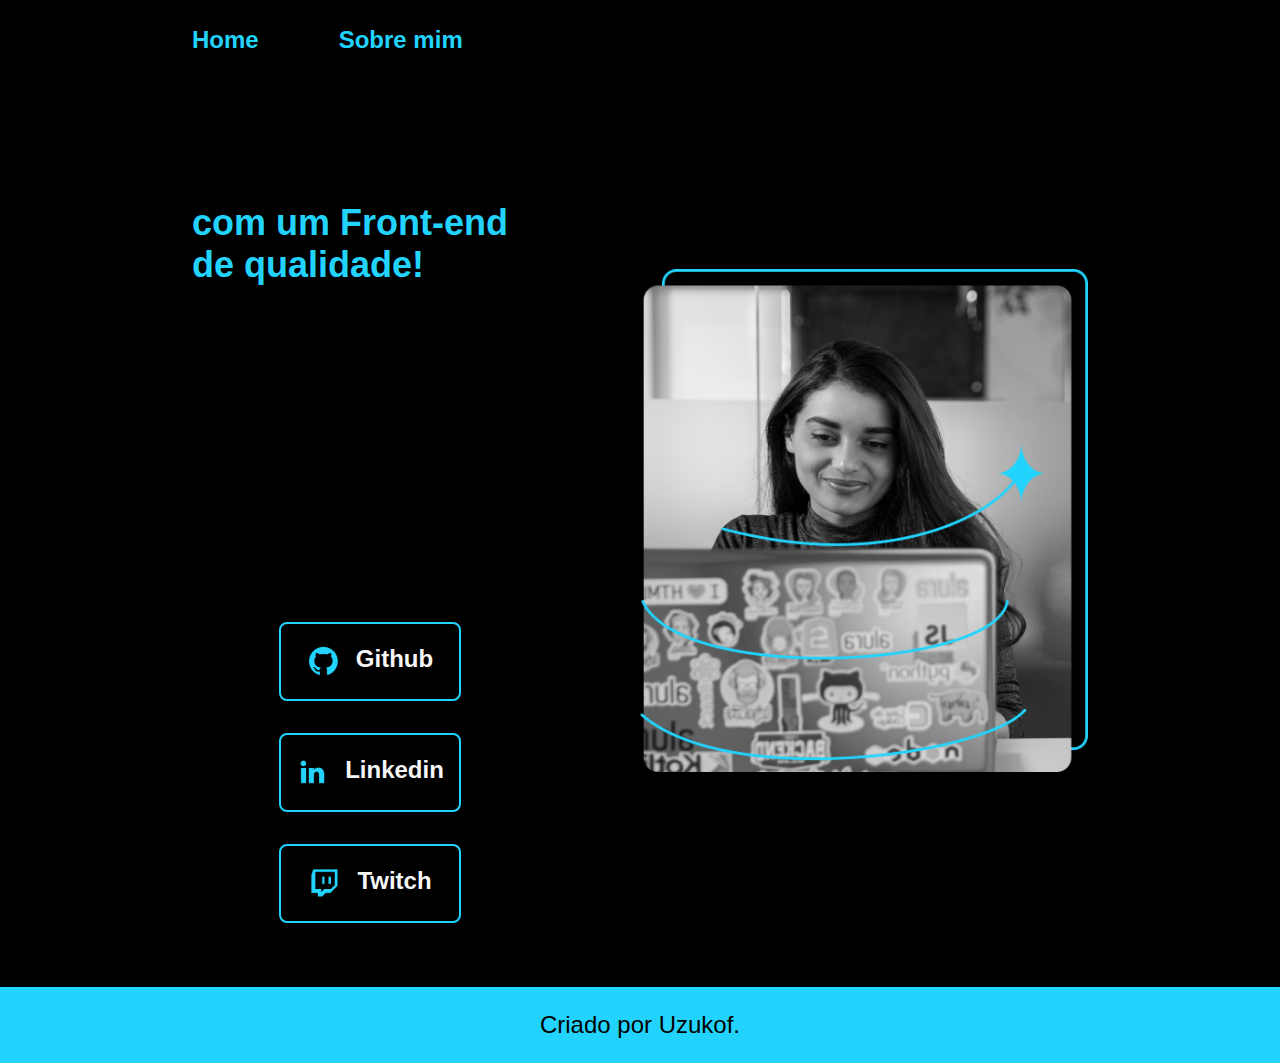
<file: index.html>
<!DOCTYPE html>
<html lang="pt-br">
<head>
    <meta charset="UTF-8">
    <meta name="viewport" content="width=device-width, initial-scale=1.0">
    <title>Portfólio</title>
    <link rel="stylesheet" href="./Styles/style.css">
</head>
<body>
        <header class="cabecalho">
                <nav class="cabecalho__menu">
                        <a class="cabecalho__menu__link" href="index.html">Home</a>
                        <a class="cabecalho__menu__link" href="about.html">Sobre mim</a>
                </nav>
        </header>
        <main class="apresentacao">
            <section class="apresentacao__conteudo">
                    <h1 class="apresentacao__conteudo__titulo">Eleve seu negócio digital a outro nível <strong class="titulo-destaque"> com um Front-end de qualidade!</strong></h1>
                    <p class="apresentacao__conteudo__texto"> Olá! Sou Joana Santos, desenvolvedora Front-end com especialidade em React, HTML e CSS. Ajudo pequenos negócios e designers a colocarem em prática boas ideias. Vamos conversar?</p>
            <div class="apresentacao__links"> 
                    <h2 class="apresentacao__links__subtitulo">Acesse minhas redes:</h2>
                    <a class="apresentacao__links__navegacao" href= "https://www.instagram.com/uzukof_yt/">
                        <img src="./assets/github.png"> 
                        Github</a>
                    <a class="apresentacao__links__navegacao" href= "https://www.instagram.com/uzukof_yt/">
                        <img src="./assets/linkedin.png"> 
                        Linkedin</a>
                    <a class="apresentacao__links__navegacao" href= "https://www.instagram.com/uzukof_yt/">
                        <img src="./assets/twitch.png"> 
                        Twitch</a>
            </div>
            </section>
            <img class="apresentacao__imagem" src="./assets/Joana_imagem.png" alt="Foto da Joana Santos programando">
        </main>
        <footer>
                <p class="rodape">
                        Criado por Uzukof.
                </p>
        </footer>
</body>
</html>
</file>
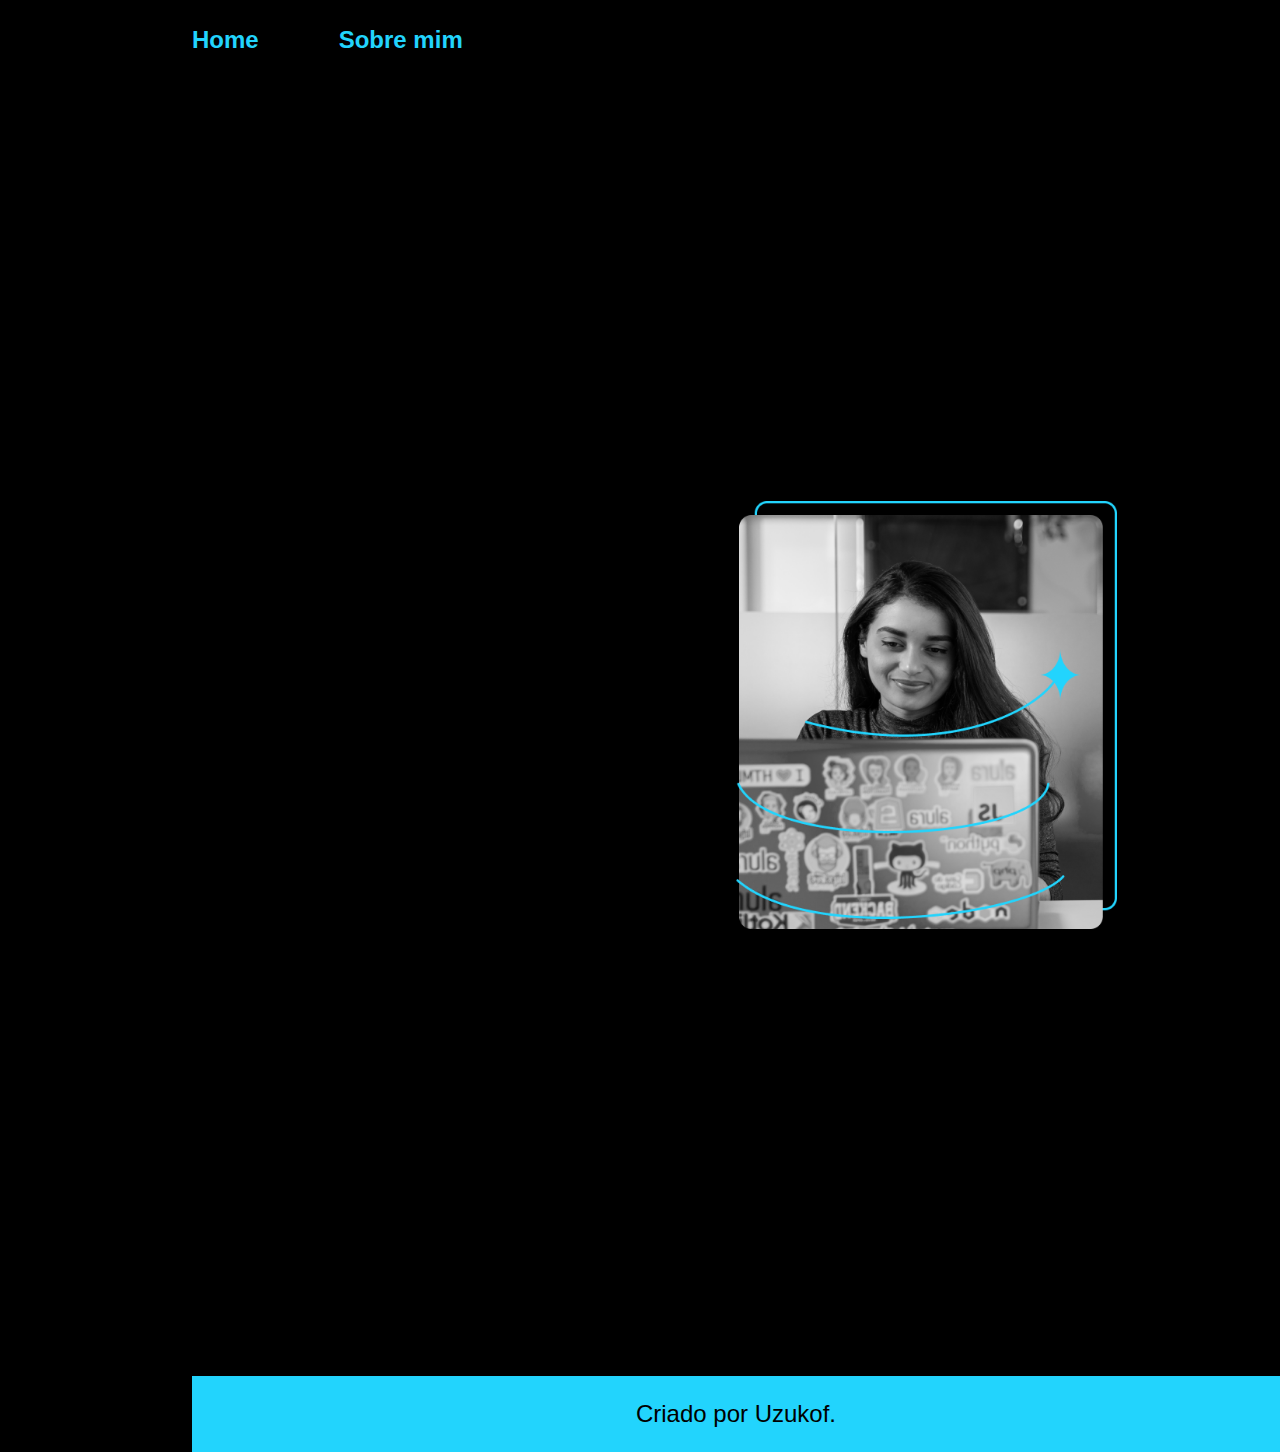
<file: about.html>
<!DOCTYPE html>
<html lang="pt-br">
<head>
    <meta charset="UTF-8">
    <meta name="viewport" content="width=device-width, initial-scale=1.0">
    <title>Sobre mim</title>
    <link rel="stylesheet" href="./Styles/style.css">
</head>
<body>
    <header class="cabecalho">
        <nav class="cabecalho__menu">
                <a class="cabecalho__menu__link" href="index.html">Home</a>
                <a class="cabecalho__menu__link" href="about.html">Sobre mim</a>
        </nav>
        <main class="apresentacao">
            <section class="apresentacao__conteudo">
                
                <h1 class="apresentacao__conteudo__titulo">Sobre mim</h1>
                <p  class="apresentacao__conteudo__texto">At vero eos et accusamus et iusto odio dignissimos ducimus qui blanditiis praesentium voluptatum deleniti atque corrupti quos dolores et quas molestias excepturi sint occaecati cupiditate non provident, similique sunt in culpa qui officia deserunt mollitia animi, id est laborum et dolorum fuga.
                </p>
                <p  class="apresentacao__conteudo__texto">Et harum quidem rerum facilis est et expedita distinctio. Nam libero tempore, cum soluta nobis est eligendi optio cumque nihil impedit quo minus id quod maxime placeat facere possimus, omnis voluptas assumenda est, omnis dolor repellendus. Temporibus autem quibusdam et aut officiis debitis aut rerum necessitatibus saepe eveniet ut et voluptates repudiandae sint et molestiae non recusandae. Itaque earum rerum hic tenetur a sapiente delectus, ut aut reiciendis voluptatibus maiores alias consequatur aut perferendis doloribus asperiores ipsum delis forum birol parela maxime infena. 
                Excepteur sint occaecat cupidatat non.
            </p>

            </section>
            <img class="apresentacao__imagem" src="./assets/Joana_imagem.png" alt="Foto da Joana Santos programando">
            
        </main>
        <footer>
                <p class="rodape">
                        Criado por Uzukof.
                </p>
    </footer>
</header>
    
</body>
</html>
</file>
<file: Styles/style.css>
* {
    padding: 0;
    margin: 0;
}

@import url('https://fonts.googleapis.com/css2?family=Krona+One&family=Montserrat:wght@400;600&display=swap');

:root {
    --cor-primaria: #000000;
    --cor-secundaria: #F6F6F6;
    --cor-terciaria: #22D4FD;
    --cor-hover: #272727;

    --font-primaria: 'Krona One', sans-serif;
    --font-segundaria: 'Montserrat' , sans-serif;
}

body {
    box-sizing: border-box;
    /* height: 100vh; */
    background-color: var(--cor-primaria);
    color: var(var(--cor-secundaria));
}

.cabecalho {
padding: 2% 0% 0% 15%;
}

.cabecalho__menu {
display: flex;
gap: 80px;
}

.cabecalho__menu__link {
font-family: var(--font-segundaria);
font-size: 1.5rem;
font-weight: 600;
color: var(--cor-terciaria);
text-decoration: none;
}

.apresentacao {
    padding: 5% 15%;
    display: flex;
    align-items: center;
    justify-content: space-between;
    gap: 92px;
}

.apresentacao__conteudo {
    width: 50%;
    display:flex;
    flex-direction:column;
    gap: 40px;
}

.apresentacao__conteudo__titulo {
    font-size: 2.25rem;    /* font-size: 36px; tenho que pegar o valor em px e divitir por 16 o resultado uso a tag (valor)rem; */
    font-family: var(--font-primaria);

}

.apresentacao__conteudo__texto {
    font-size:  1.5rem;
    font-family: var(--font-segundaria);
}

.apresentacao__links {
    display: flex;
    justify-content: space-between;
    align-items: center;
    flex-direction: column;
    gap: 32px;
}

.apresentacao__links__subtitulo {
    font-size: 1.5rem;
    font-family: var(--font-primaria);
    font-weight: 400;
}

.apresentacao__links__navegacao {
    border: 2px solid var(--cor-terciaria);
    display: flex;
    justify-content: center;
    gap: 16px;
    width: 50%;
    text-align: center;
    font-size: 1.5rem;
    border-radius: 8px;
    padding: 21.5px 0;
    text-decoration: none;
    font-weight: 600;
    color: var(--cor-secundaria);
    font-family: var(--font-segundaria);
    
}

.apresentacao__imagem {
    width: 50%;
}

.apresentacao__links__link:hover {
    background: var(--cor-hover);
}

.titulo-destaque {
    color:var(--cor-terciaria);
}

.rodape {
    padding:24px;
    color: var(--cor-primaria);
    background-color: var(--cor-terciaria);
    text-align: center;
    font-size: 1.5rem;
    font-family: var(--font-segundaria);
    font-weight: 400;
}

@media (max-width: 1200px ) {

    .cabecalho {
        padding: 10%;
    }

    .cabecalho__menu {
        justify-content: center;
    }

    .apresentacao {
        flex-direction: column-reverse;
        padding: 5%;
    }

    .apresentacao__conteudo {
        width: auto;
    }
}
</file>
